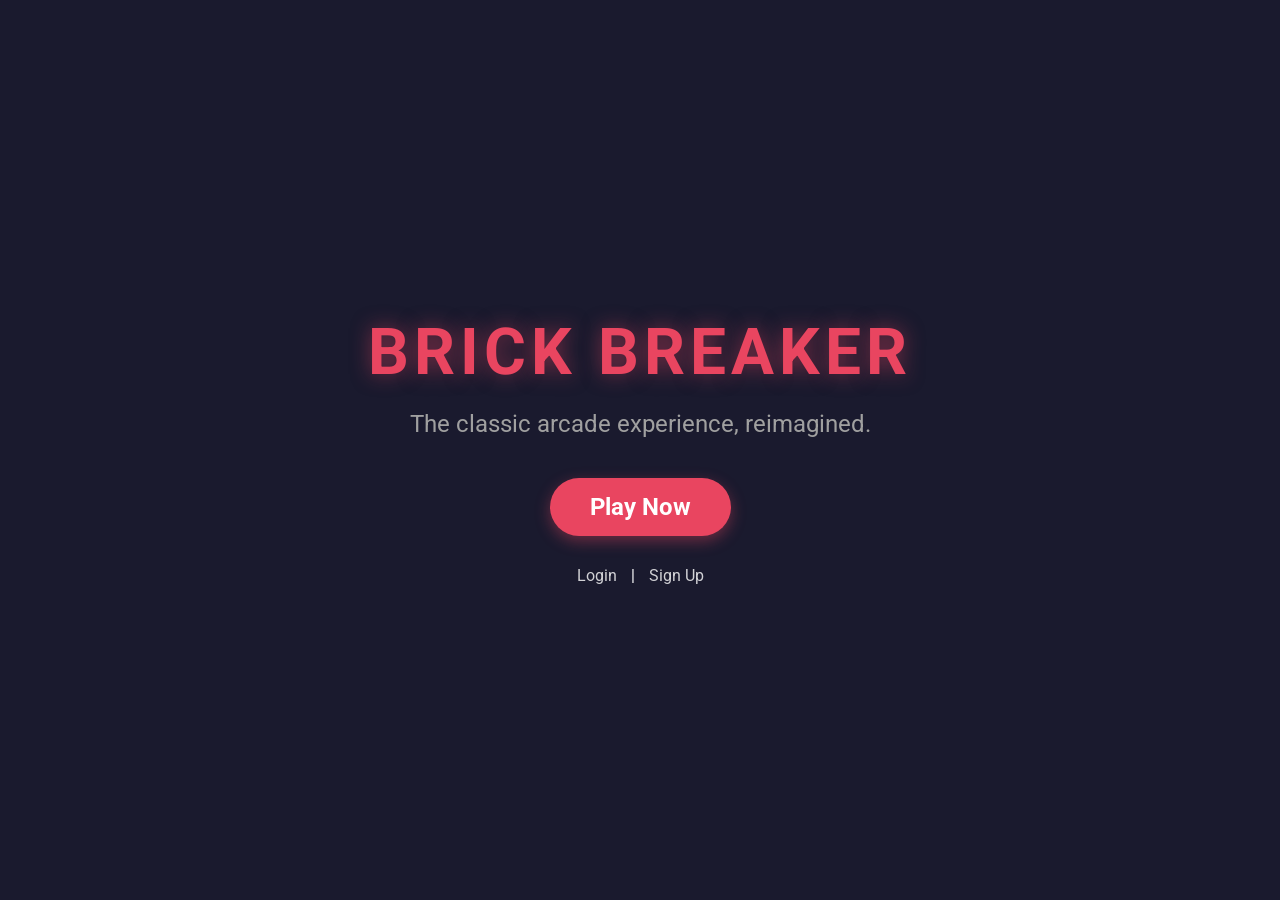
<file: index.html>
<!DOCTYPE html>
<html lang="ja">

<head>
    <meta charset="UTF-8">
    <meta name="viewport" content="width=device-width, initial-scale=1.0">
    <title>Brick Breaker - Play Now!</title>
    <link rel="stylesheet" href="style.css">
    <link href="https://fonts.googleapis.com/css2?family=Roboto:wght@400;700&display=swap" rel="stylesheet">
    <style>
        .hero {
            display: flex;
            flex-direction: column;
            justify-content: center;
            align-items: center;
            height: 100vh;
            text-align: center;
        }

        .hero h1 {
            font-size: 4rem;
            margin-bottom: 20px;
            color: #e94560;
            text-transform: uppercase;
            letter-spacing: 5px;
            text-shadow: 0 0 20px rgba(233, 69, 96, 0.5);
        }

        .hero p {
            font-size: 1.5rem;
            margin-bottom: 40px;
            color: #a0a0a0;
        }

        .cta-btn {
            padding: 15px 40px;
            font-size: 1.5rem;
            font-weight: bold;
            color: #fff;
            background: #e94560;
            border: none;
            border-radius: 50px;
            text-decoration: none;
            transition: transform 0.2s, box-shadow 0.2s;
            box-shadow: 0 5px 15px rgba(233, 69, 96, 0.4);
        }

        .cta-btn:hover {
            transform: translateY(-3px);
            box-shadow: 0 8px 20px rgba(233, 69, 96, 0.6);
            background: #c32d46;
        }

        .auth-links {
            margin-top: 30px;
            font-size: 1rem;
        }

        .auth-links a {
            color: #fff;
            margin: 0 10px;
            text-decoration: none;
            opacity: 0.8;
            transition: opacity 0.2s;
        }

        .auth-links a:hover {
            opacity: 1;
            text-decoration: underline;
        }
    </style>
</head>

<body>
    <div class="hero">
        <h1>Brick Breaker</h1>
        <p>The classic arcade experience, reimagined.</p>
        <a href="game.html" class="cta-btn">Play Now</a>

        <div class="auth-links">
            <a href="login.html">Login</a>
            <span>|</span>
            <a href="signup.html">Sign Up</a>
        </div>
    </div>
</body>

</html>
</file>
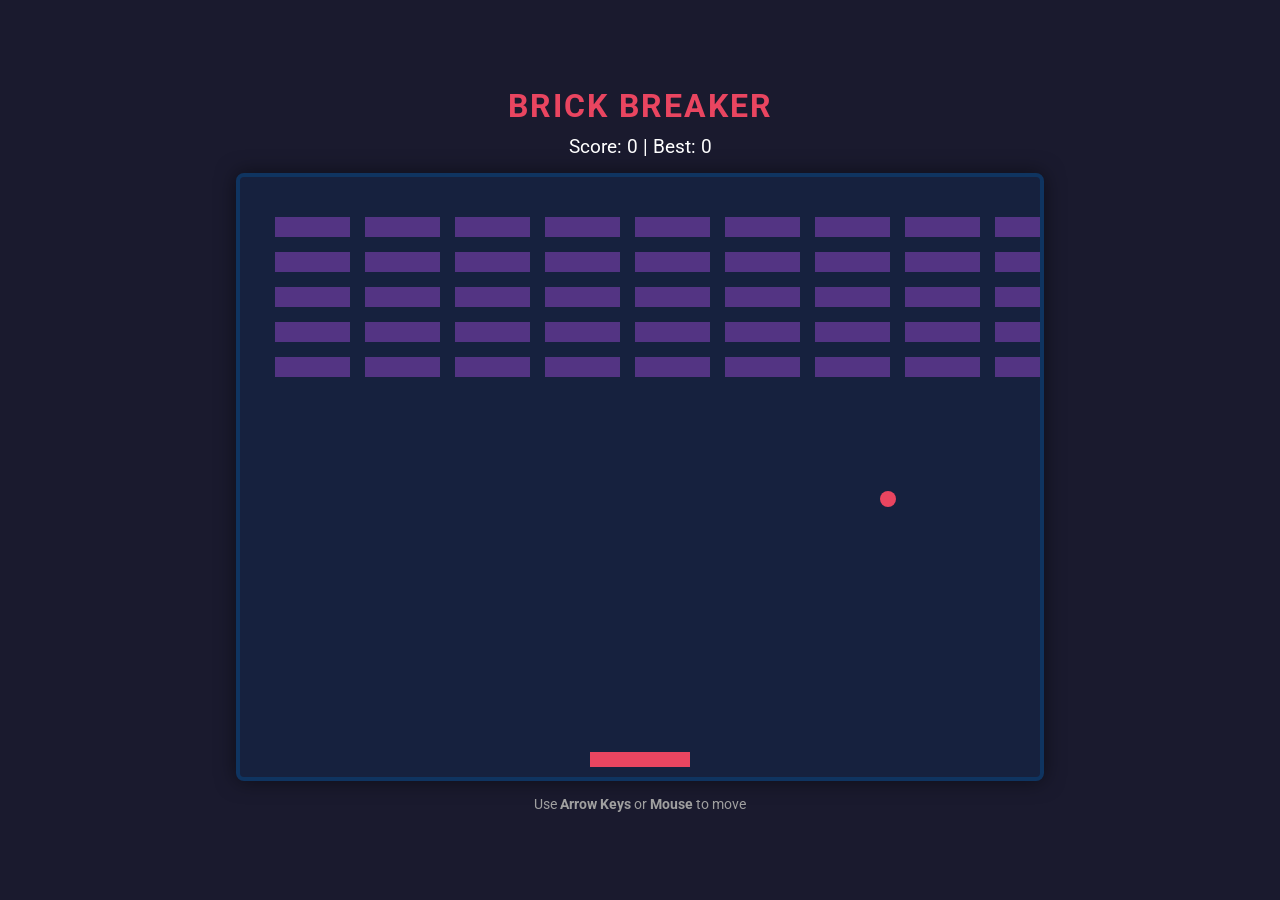
<file: game.html>
<!DOCTYPE html>
<html lang="ja">

<head>
    <meta charset="UTF-8">
    <meta name="viewport" content="width=device-width, initial-scale=1.0">
    <title>Brick Breaker</title>
    <link rel="stylesheet" href="style.css">
    <link href="https://fonts.googleapis.com/css2?family=Roboto:wght@400;700&display=swap" rel="stylesheet">
</head>

<body>
    <div class="game-container">
        <h1>Brick Breaker</h1>
        <div class="score-board">Score: <span id="score">0</span> | Best: <span id="highScore">0</span></div>
        <canvas id="gameCanvas" width="800" height="600"></canvas>
        <p class="controls">Use <strong>Arrow Keys</strong> or <strong>Mouse</strong> to move</p>
    </div>
    <script src="script.js"></script>
</body>

</html>
</file>
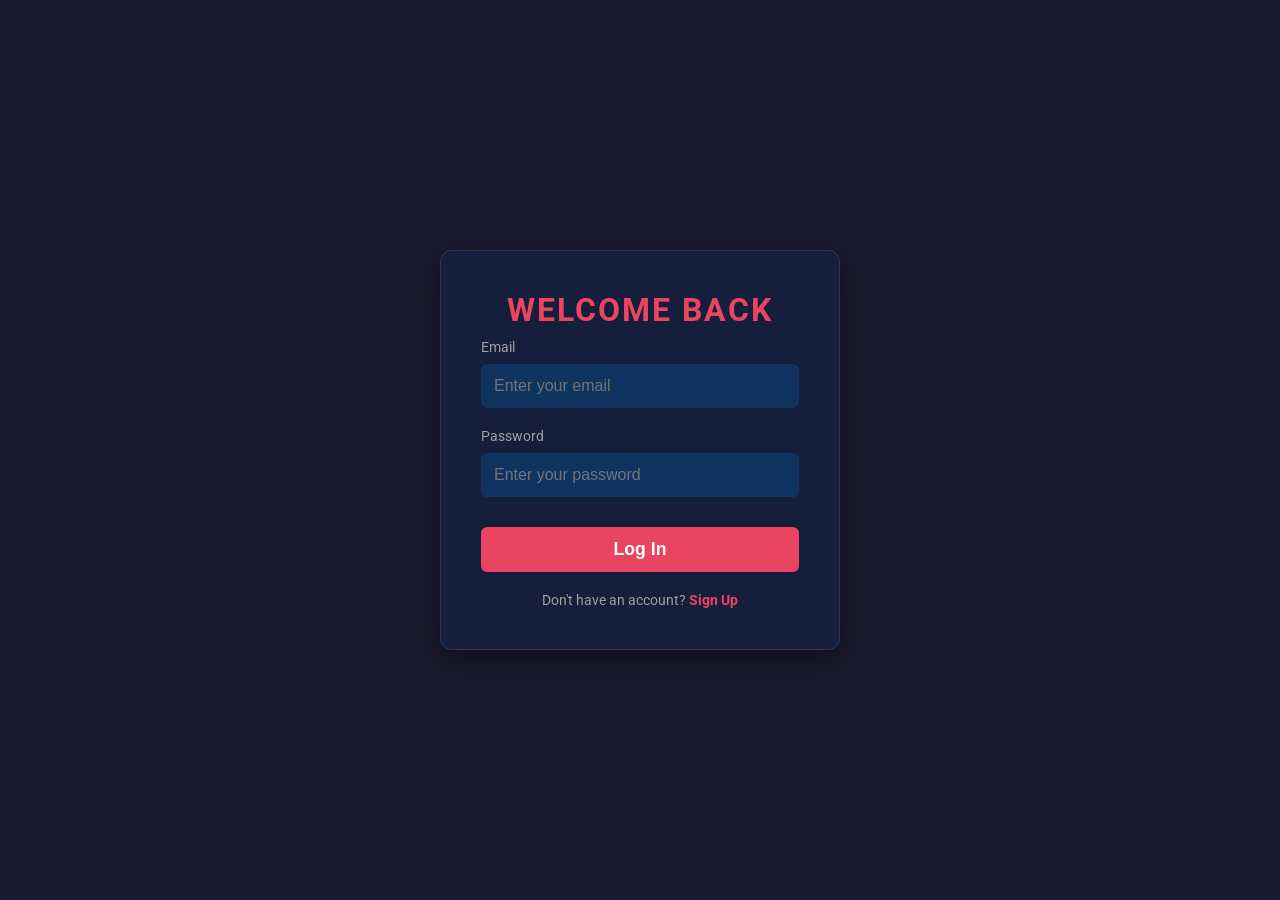
<file: login.html>
<!DOCTYPE html>
<html lang="ja">

<head>
    <meta charset="UTF-8">
    <meta name="viewport" content="width=device-width, initial-scale=1.0">
    <title>Login - Brick Breaker</title>
    <link rel="stylesheet" href="style.css">
    <link href="https://fonts.googleapis.com/css2?family=Roboto:wght@400;700&display=swap" rel="stylesheet">
</head>

<body class="auth-page">
    <div class="auth-container">
        <h1>Welcome Back</h1>
        <form id="loginForm" action="game.html">
            <div class="input-group">
                <label for="email">Email</label>
                <input type="email" id="email" placeholder="Enter your email" required>
            </div>
            <div class="input-group">
                <label for="password">Password</label>
                <input type="password" id="password" placeholder="Enter your password" required>
            </div>
            <button type="submit" class="auth-btn">Log In</button>
        </form>
        <p class="auth-link">Don't have an account? <a href="signup.html">Sign Up</a></p>
    </div>
</body>

</html>
</file>
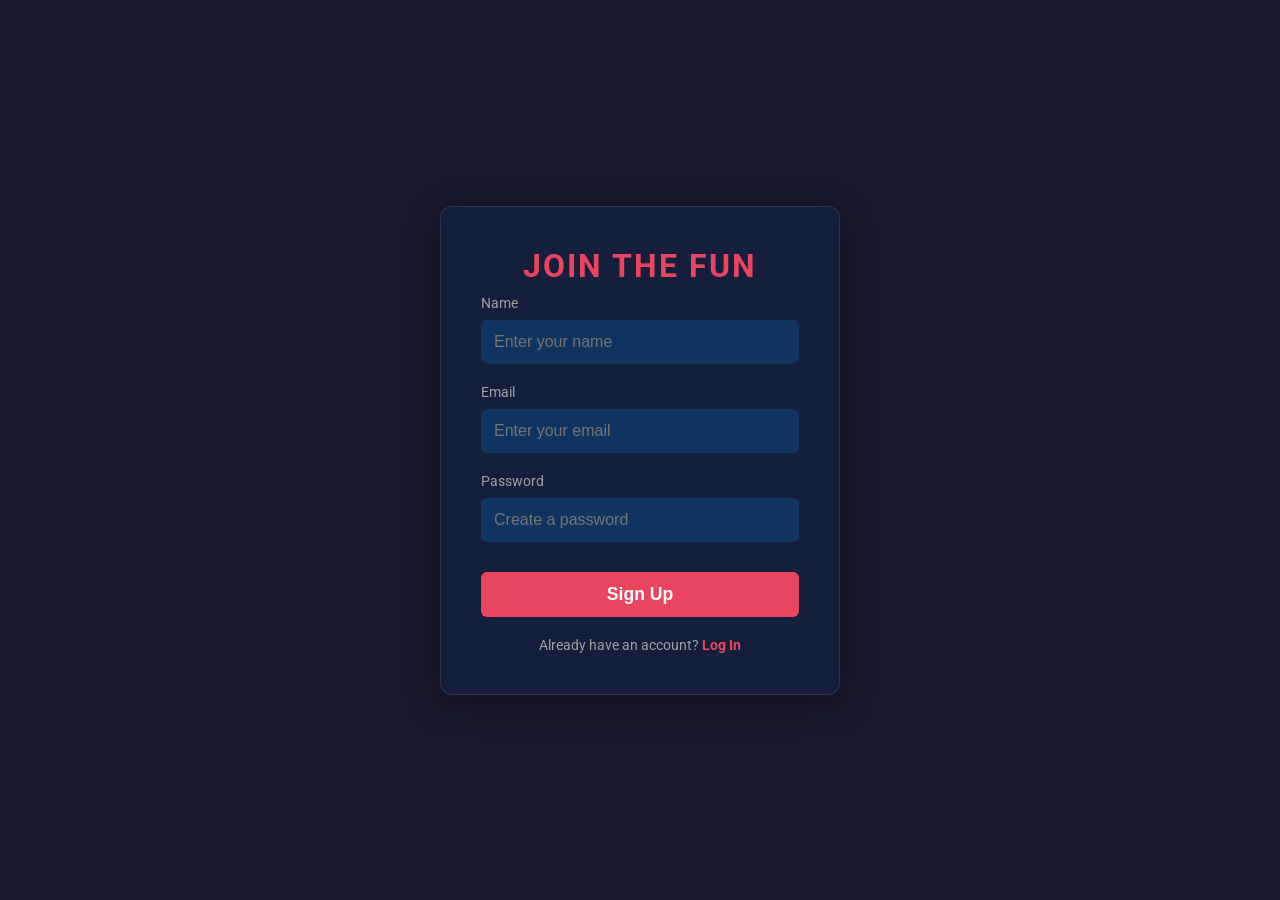
<file: signup.html>
<!DOCTYPE html>
<html lang="ja">

<head>
    <meta charset="UTF-8">
    <meta name="viewport" content="width=device-width, initial-scale=1.0">
    <title>Sign Up - Brick Breaker</title>
    <link rel="stylesheet" href="style.css">
    <link href="https://fonts.googleapis.com/css2?family=Roboto:wght@400;700&display=swap" rel="stylesheet">
</head>

<body class="auth-page">
    <div class="auth-container">
        <h1>Join the Fun</h1>
        <form id="signupForm" action="game.html">
            <div class="input-group">
                <label for="name">Name</label>
                <input type="text" id="name" placeholder="Enter your name" required>
            </div>
            <div class="input-group">
                <label for="email">Email</label>
                <input type="email" id="email" placeholder="Enter your email" required>
            </div>
            <div class="input-group">
                <label for="password">Password</label>
                <input type="password" id="password" placeholder="Create a password" required>
            </div>
            <button type="submit" class="auth-btn">Sign Up</button>
        </form>
        <p class="auth-link">Already have an account? <a href="login.html">Log In</a></p>
    </div>
</body>

</html>
</file>
<file: style.css>
* {
    box-sizing: border-box;
    margin: 0;
    padding: 0;
}

body {
    background-color: #1a1a2e;
    color: #fff;
    font-family: 'Roboto', sans-serif;
    display: flex;
    justify-content: center;
    align-items: center;
    min-height: 100vh;
}

.game-container {
    text-align: center;
}

h1 {
    margin-bottom: 10px;
    font-weight: 700;
    text-transform: uppercase;
    letter-spacing: 2px;
    color: #e94560;
}

.score-board {
    font-size: 1.2rem;
    margin-bottom: 15px;
}

/* Auth Page Styles */
/* .auth-page { ... } */


.auth-container {
    background: rgba(22, 33, 62, 0.9);
    padding: 40px;
    border-radius: 12px;
    box-shadow: 0 8px 32px 0 rgba(0, 0, 0, 0.5);
    backdrop-filter: blur(4px);
    width: 100%;
    max-width: 400px;
    border: 1px solid rgba(255, 255, 255, 0.1);
    text-align: center;
}

.input-group {
    margin-bottom: 20px;
    text-align: left;
}

.input-group label {
    display: block;
    margin-bottom: 8px;
    color: #a0a0a0;
    font-size: 0.9rem;
}

.input-group input {
    width: 100%;
    padding: 12px;
    border-radius: 6px;
    border: 1px solid #0f3460;
    background: #0f3460;
    color: #fff;
    font-size: 1rem;
    transition: all 0.3s ease;
}

.input-group input:focus {
    outline: none;
    border-color: #e94560;
    box-shadow: 0 0 8px rgba(233, 69, 96, 0.3);
}

.auth-btn {
    width: 100%;
    padding: 12px;
    border: none;
    border-radius: 6px;
    background: #e94560;
    color: #fff;
    font-size: 1.1rem;
    font-weight: bold;
    cursor: pointer;
    transition: background 0.3s ease;
    margin-top: 10px;
}

.auth-btn:hover {
    background: #c32d46;
}

.auth-link {
    margin-top: 20px;
    font-size: 0.9rem;
    color: #a0a0a0;
}

.auth-link a {
    color: #e94560;
    text-decoration: none;
    font-weight: bold;
}

.auth-link a:hover {
    text-decoration: underline;
}

/* Existing styles... */
canvas {
    background: #16213e;
    border: 4px solid #0f3460;
    border-radius: 8px;
    box-shadow: 0 0 20px rgba(0, 0, 0, 0.5);
    display: block;
    margin: 0 auto;
    cursor: none;
    /* Hide cursor over canvas for better immersion */
}

.controls {
    margin-top: 15px;
    font-size: 0.9rem;
    color: #a0a0a0;
}
</file>
